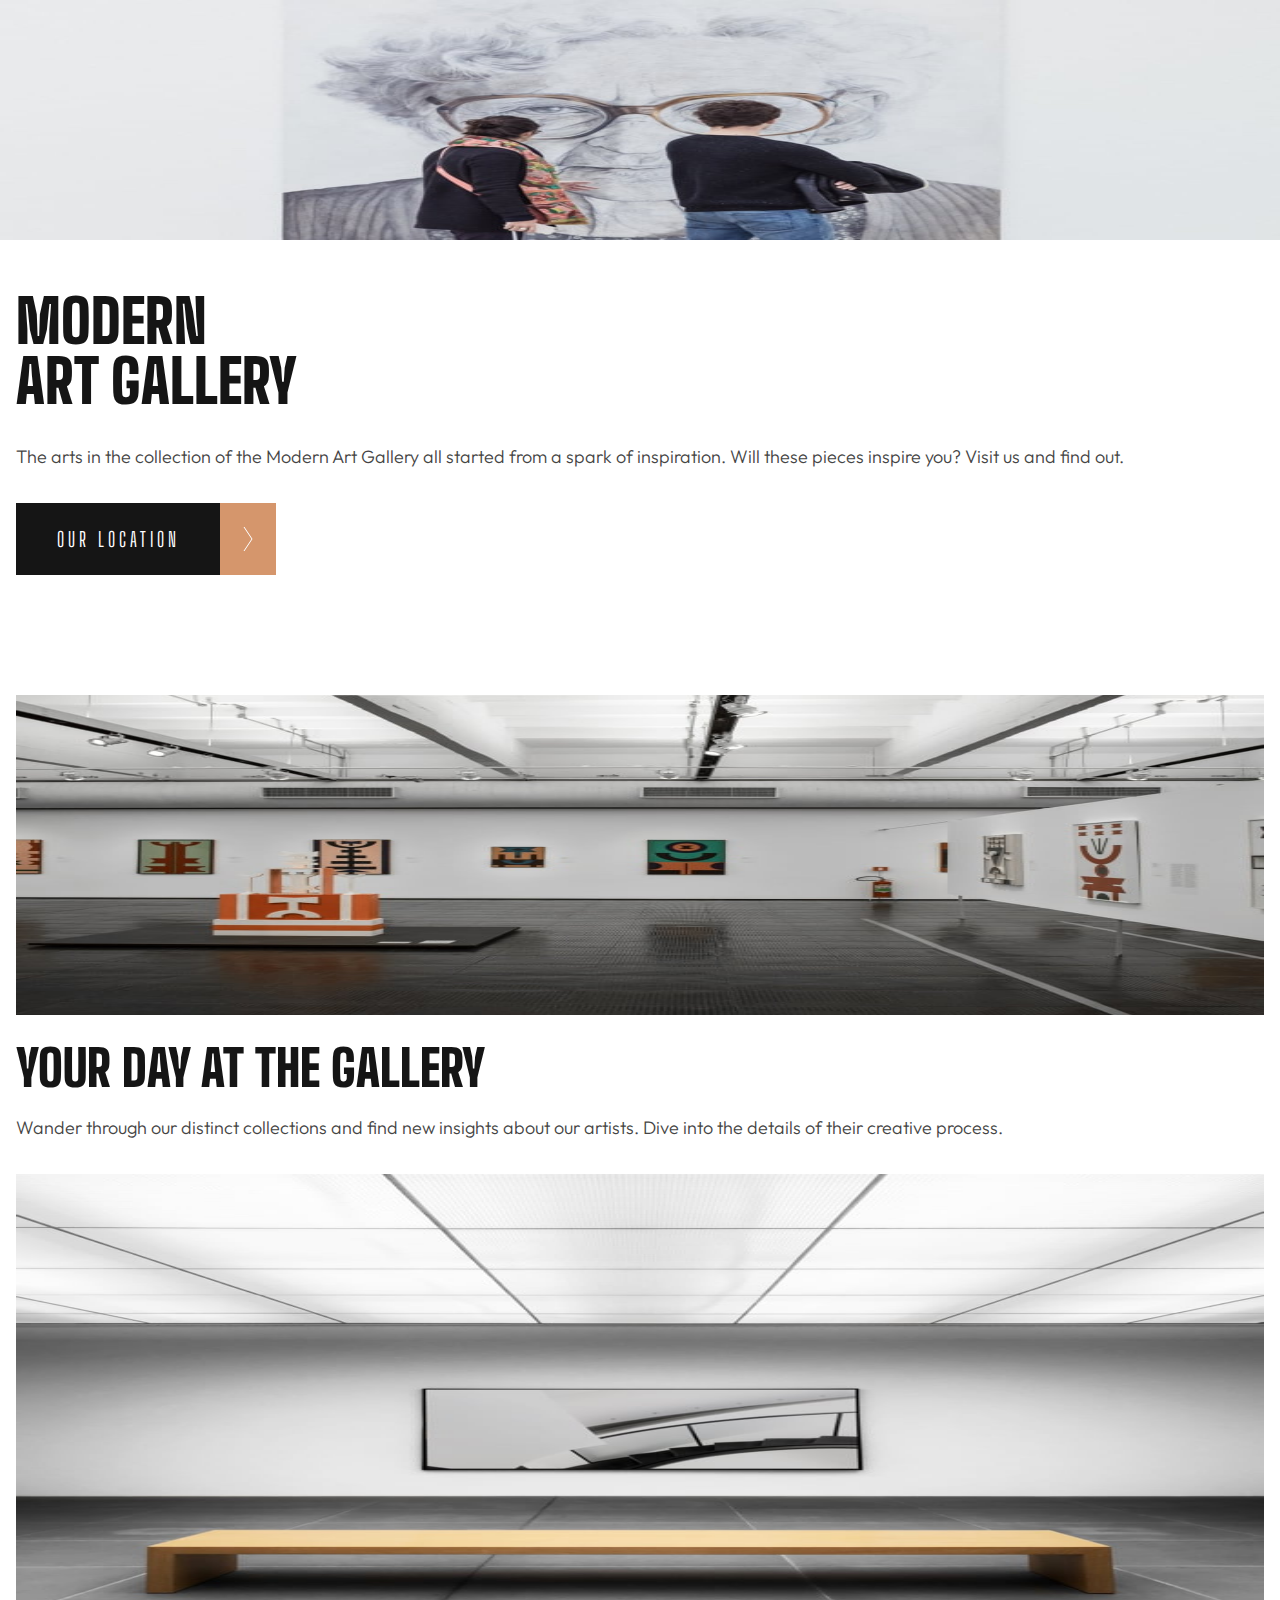
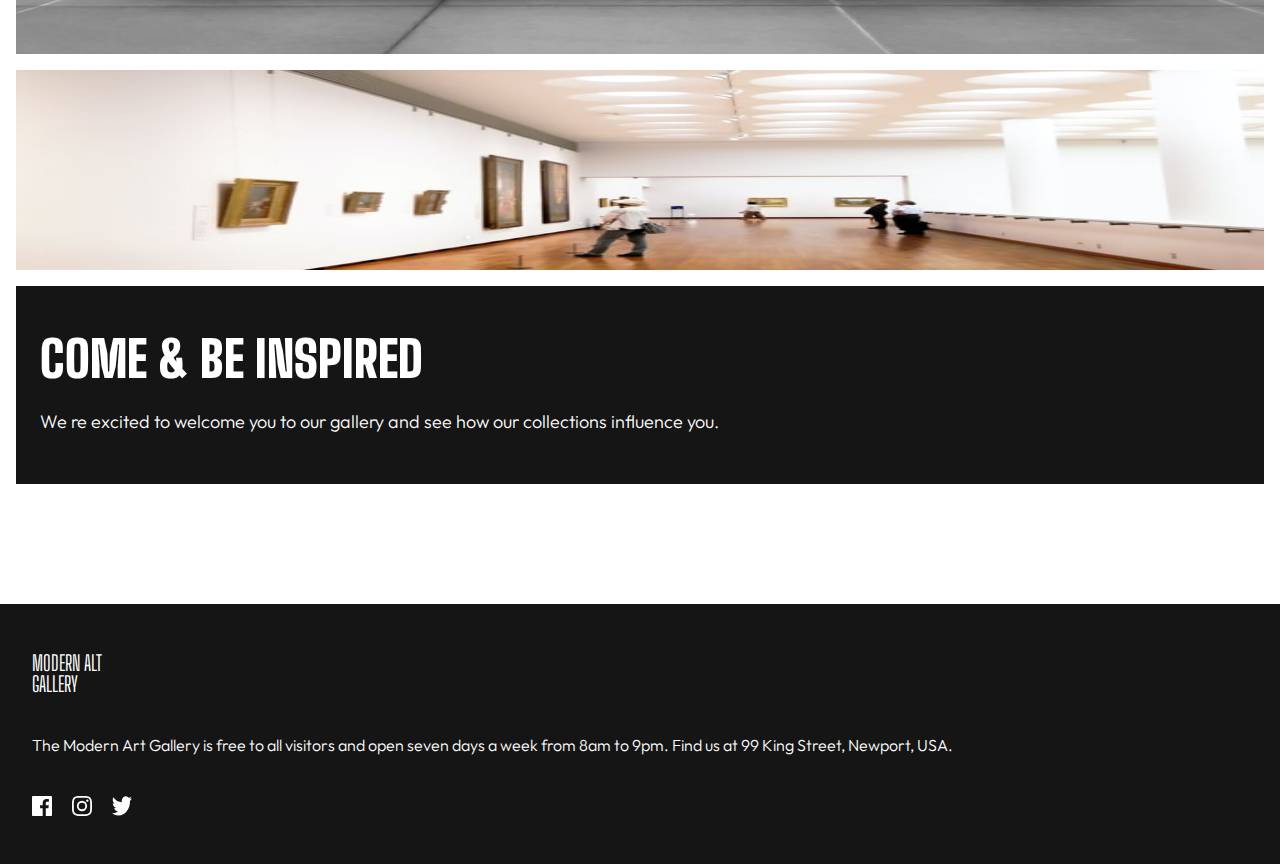
<file: index.html>
<!DOCTYPE html>
<html lang="en">
<head>
  <meta charset="UTF-8">
  <meta http-equiv="X-UA-Compatible" content="IE=edge">
  <meta name="viewport" content="width=device-width, initial-scale=1.0">
  <link rel="icon" type="image/png" sizes="32x32" href="./assets/favicon-32x32.png">
  <link rel="stylesheet" href="./reset.css">
  <link rel="stylesheet" href="./style.css">
  <link href="https://fonts.googleapis.com/css2?family=Big+Shoulders+Display:wght@800;900&display=swap" rel="stylesheet">
  <link href="https://fonts.googleapis.com/css2?family=Outfit:wght@300&display=swap" rel="stylesheet">
  <title>Frontend Mentor | Art gallery website</title>
</head>
<body>
  <header>
  <img class ="mobile-img"src="./assets/mobile/image-hero@2x.jpg" alt="Two persons staring at the painting">
  </header>
  <main>
    <div class="modern-art-gallery">
      <h1>MODERN &nbsp&nbsp&nbsp&nbsp
        ART GALLERY</h1>
      <p class="gallery-p">The arts in the collection of the Modern Art Gallery all started from a spark of inspiration. Will these pieces inspire you? Visit us and find out.</p>
      <div class="location-button">
        <a href="./location.html"><div><button><p class="buttonp">OUR LOCATION</p></button></div>
        <div class="right-arrow"> <img src="./assets/icon-arrow-right.svg" alt=""></div>
        </a>
      </div>
      <div> <img class="mobile-second-img" src="./assets/mobile/image-grid-1@2x.jpg" alt="room with paintings"></div>
    </div>
    <div class="your-day-at-the-gallery">
      <h1>YOUR DAY
        AT THE GALLERY</h1>
      <p>Wander through our distinct collections and find new insights about our artists. Dive into the details of their creative process.</p>
    </div>
    <div class="group-of-images">
      <img class="first-img-in-g"src="./assets/mobile/image-grid-2@2x.jpg" alt="painting front of chair">
      <img class="second-img-in-g" src="./assets/mobile/image-grid-3@2x.jpg" alt="people looking at the paintings">
      <div class="come-and-be-inspired">
        <h1>
          COME & BE INSPIRED
      </h1>
      <p>
        We re excited to welcome you to our gallery and see how our collections influence you.

      </p>
    
      </div>
      </div>
    
  </main>
  <footer class="footer-box">
    <h1>
   MODERN ALT GALLERY
    </h1>
    <p>
      The Modern Art Gallery is free to all visitors and open seven days a week from 8am to 9pm. Find us at 99 King Street, Newport, USA.

    </p>
    <div class="social-network-logos">
      <img src="./assets/icon-facebook.svg" alt="facebook-icon">
      <img src="./assets/icon-instagram.svg" alt="instagram-icon">
      <img src="./assets/icon-twitter.svg" alt ="twitter-logo">
    </div>
  </footer>
  
</body>
</html>
</file>
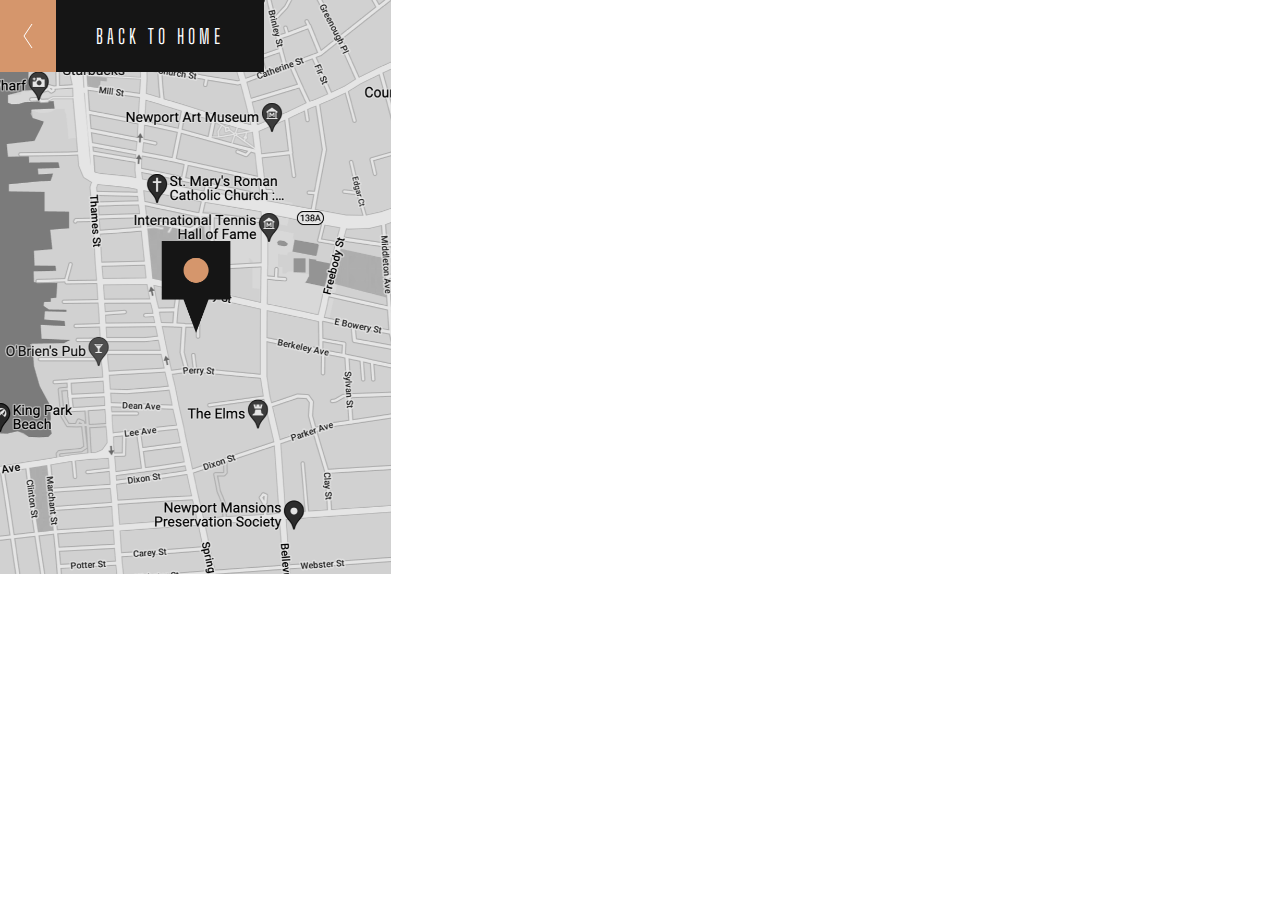
<file: location.html>
<!DOCTYPE html>
<html lang="en">
<head>
  <meta charset="UTF-8">
  <meta http-equiv="X-UA-Compatible" content="IE=edge">
  <meta name="viewport" content="width=device-width, initial-scale=1.0">
  <link rel="icon" type="image/png" sizes="32x32" href="./assets/favicon-32x32.png">
  <link rel="stylesheet" href="./reset.css">
  <link rel="stylesheet" href="./style.css">
  <link href="https://fonts.googleapis.com/css2?family=Big+Shoulders+Display:wght@800;900&display=swap" rel="stylesheet">
  <link href="https://fonts.googleapis.com/css2?family=Outfit:wght@300&display=swap" rel="stylesheet">
  <title>Frontend Mentor | Art gallery website</title>
</head>
<body>
    <header class="location-header">
        <img class="mobile-location-img"src ="./assets/mobile/image-map@2x.png" alt="map-image">
        <div class="back-to-home"> 
            <div class="left-arrow"><img src="./assets/icon-arrow-left.svg" alt="left-arrow-icon"></div>
            <div class="left-arrow-black-part"> <a href="./index.html"><button><h1>BACK TO HOME</h1></button></a></div>
        </div>
    </header>
    
</body>
</html>
</file>
<file: style.css>
body {
    width: 100vw
}

main  {
    padding: 16px;
}

.mobile-img{

    width: 100%;
    height: 240px;
}
.modern-art-gallery{
    margin-top: 32px;
    display: flex;
    flex-direction: column;
    gap: 32px;
}
.modern-art-gallery h1{
    width: 285px;
    font-family: 'Big Shoulders Display';
    font-size: 60px;
    font-weight: 900;
    color: #151515;
    
}
.modern-art-gallery .gallery-p{
    font-family: 'Outfit';
    color:  #444444;
    font-size: 18px;
    line-height: 28px;
    font-weight: 300;
    
}

.location-button{
    display: flex;
    
}
.location-button:hover{
    cursor: pointer;
}
.mobile-location-img {
    position: relative;
    height: 574px;

}

.location-header h1 {
    font-family: 'Big Shoulders Display';
    font-size: 20px;
    color: #FFFFFF;
    letter-spacing: 4px;
}
.back-to-home{
    top: 0;
    position:absolute;
    display: flex;

}
.left-arrow{
    display: flex;
    justify-content: center;
    align-items: center;
    width: 56px;
    height:72px;
    background: #D5966C;

}
.left-arrow-black-part{
    display: flex;
    justify-content: center;
    align-items: center;
    border: none;
    height: 72px;
    width: 208px;
    background: #151515;

}
 


.location-button a{
    display: flex;
}

button{
    background: #151515;
    border: none;
    height: 72px;
    width: 204px;
}
button .buttonp{
    font-family: 'Big Shoulders Display';
    font-size: 20px;
    letter-spacing: 4px;
    color: white;
}

.right-arrow {
    display: flex;
    justify-content: center;
    align-items: center;
    width: 56px;
    height:72px;
    background: #D5966C;


}


.mobile-second-img{
    margin-top: 88px;
    height: 320px;
    width: 100%;
}

.your-day-at-the-gallery{
    display: flex;
    flex-direction: column;
    gap: 21px;
    margin-top: 25px;
}
.your-day-at-the-gallery h1{
    font-family: 'Big Shoulders Display';
    font-weight: 900;
    font-size: 50px;
    color: #151515;
}
.your-day-at-the-gallery p{
    font-family: 'Outfit';
    font-weight: 300;
    font-size: 18px;
    color: #444444;
    line-height: 28px;
}


.group-of-images {
    display: flex;
    flex-direction: column;
    gap: 16px;
    margin-top: 32px;
}

.first-img-in-g {
    width: 100%;
    height: 480px;
}

.second-img-in-g {
    width: 100%;
    height: 200px;

}

.come-and-be-inspired {
    padding: 48px 24px 48px 24px;
    gap: 24px;
    display: flex;
    flex-direction: column;
    background: #151515;
    max-width: 100%;
    /* height: 320px; */
}

.come-and-be-inspired h1{
    font-family: 'Big Shoulders Display';
    font-weight: 900;
    color: White;
    font-size: 50px;
}
.come-and-be-inspired p{
    font-family: 'Outfit';
    font-weight: 300;
    font-size: 18px;
    color: #FFFFFF;
    line-height: 28px;
    

}





.footer-box{
    margin-top: 104px;
    background: #151515;
    display: flex;
    flex-direction: column;
    padding: 48px 32px;
    gap: 38px;
}

.footer-box h1{
    max-width: 90px;
    font-family: 'Big Shoulders Display';
    color: white;
    font-size: 21px;
}
.footer-box p{
    font-family: 'Outfit';
    font-weight: 300;
    font-size: 16px;
    line-height: 26px;
    color: white;

}
.social-network-logos{

    display: flex;
    gap: 20px;
}
</file>
